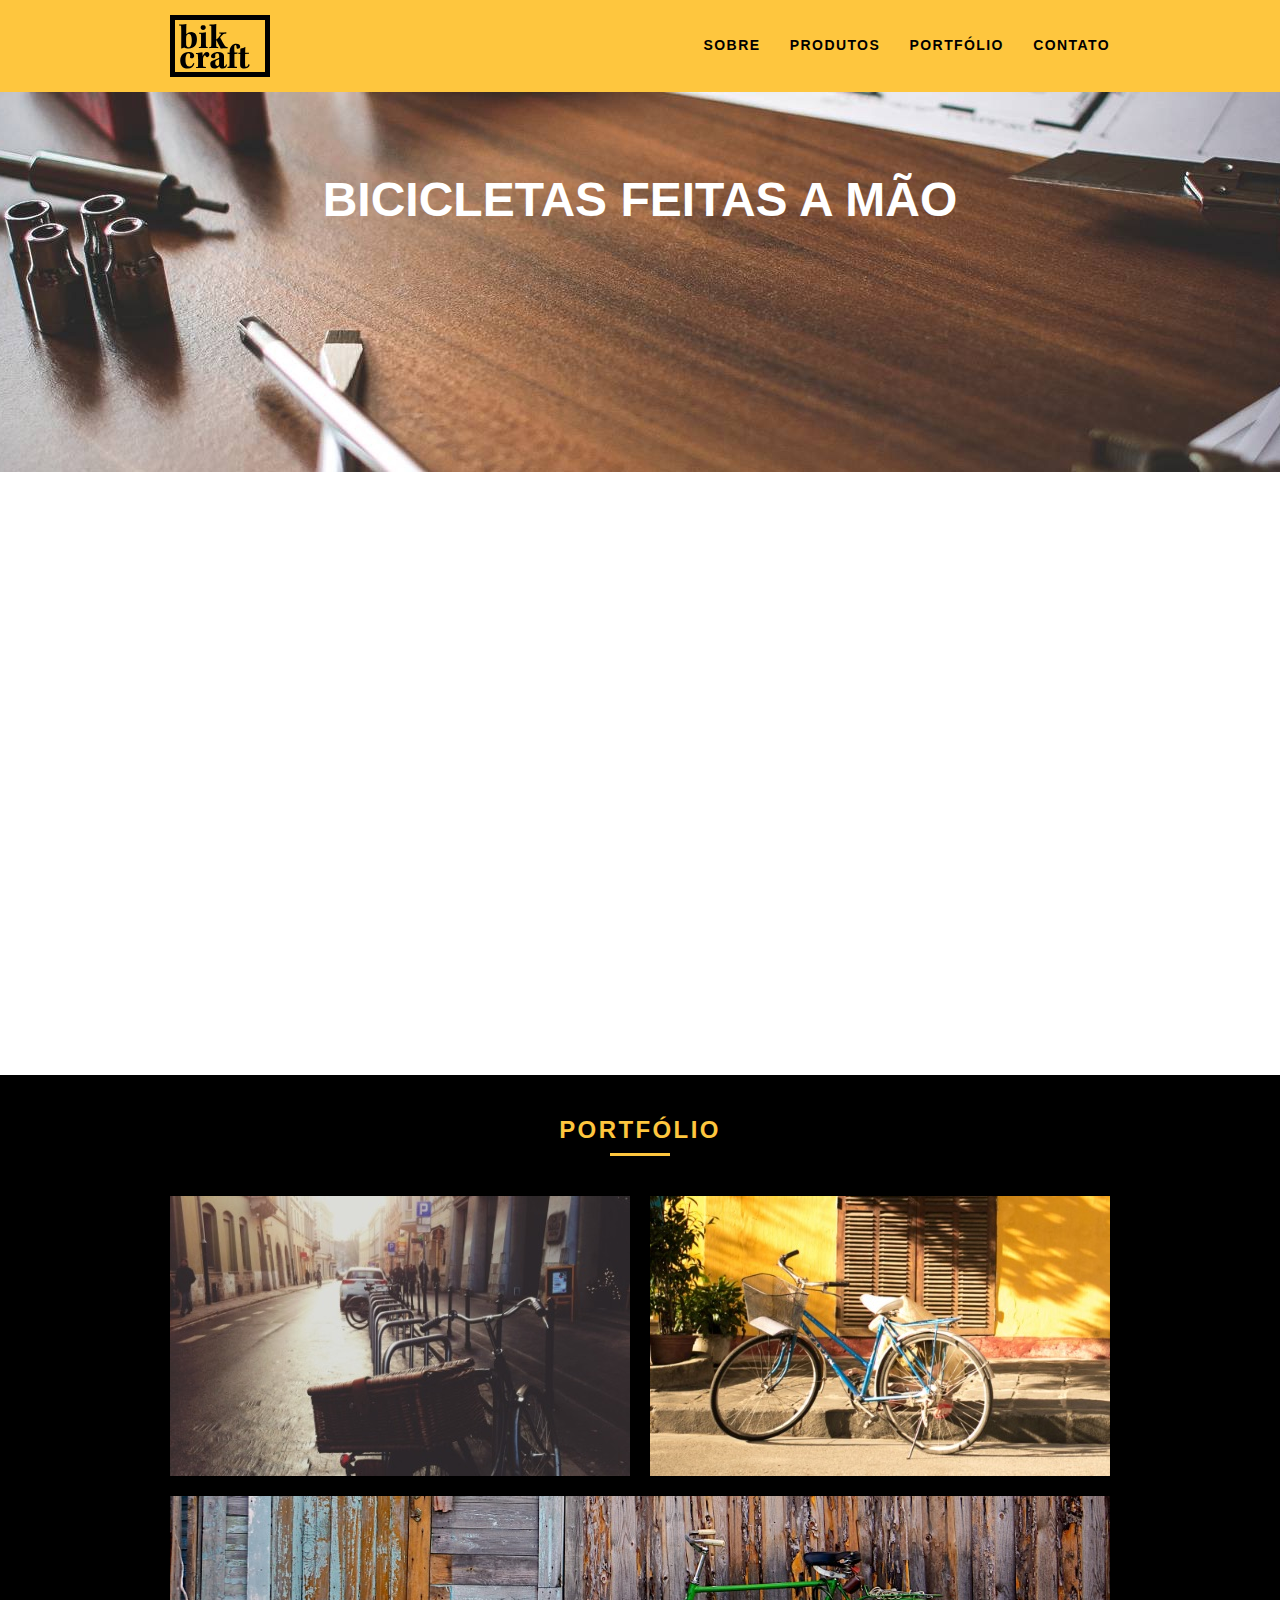
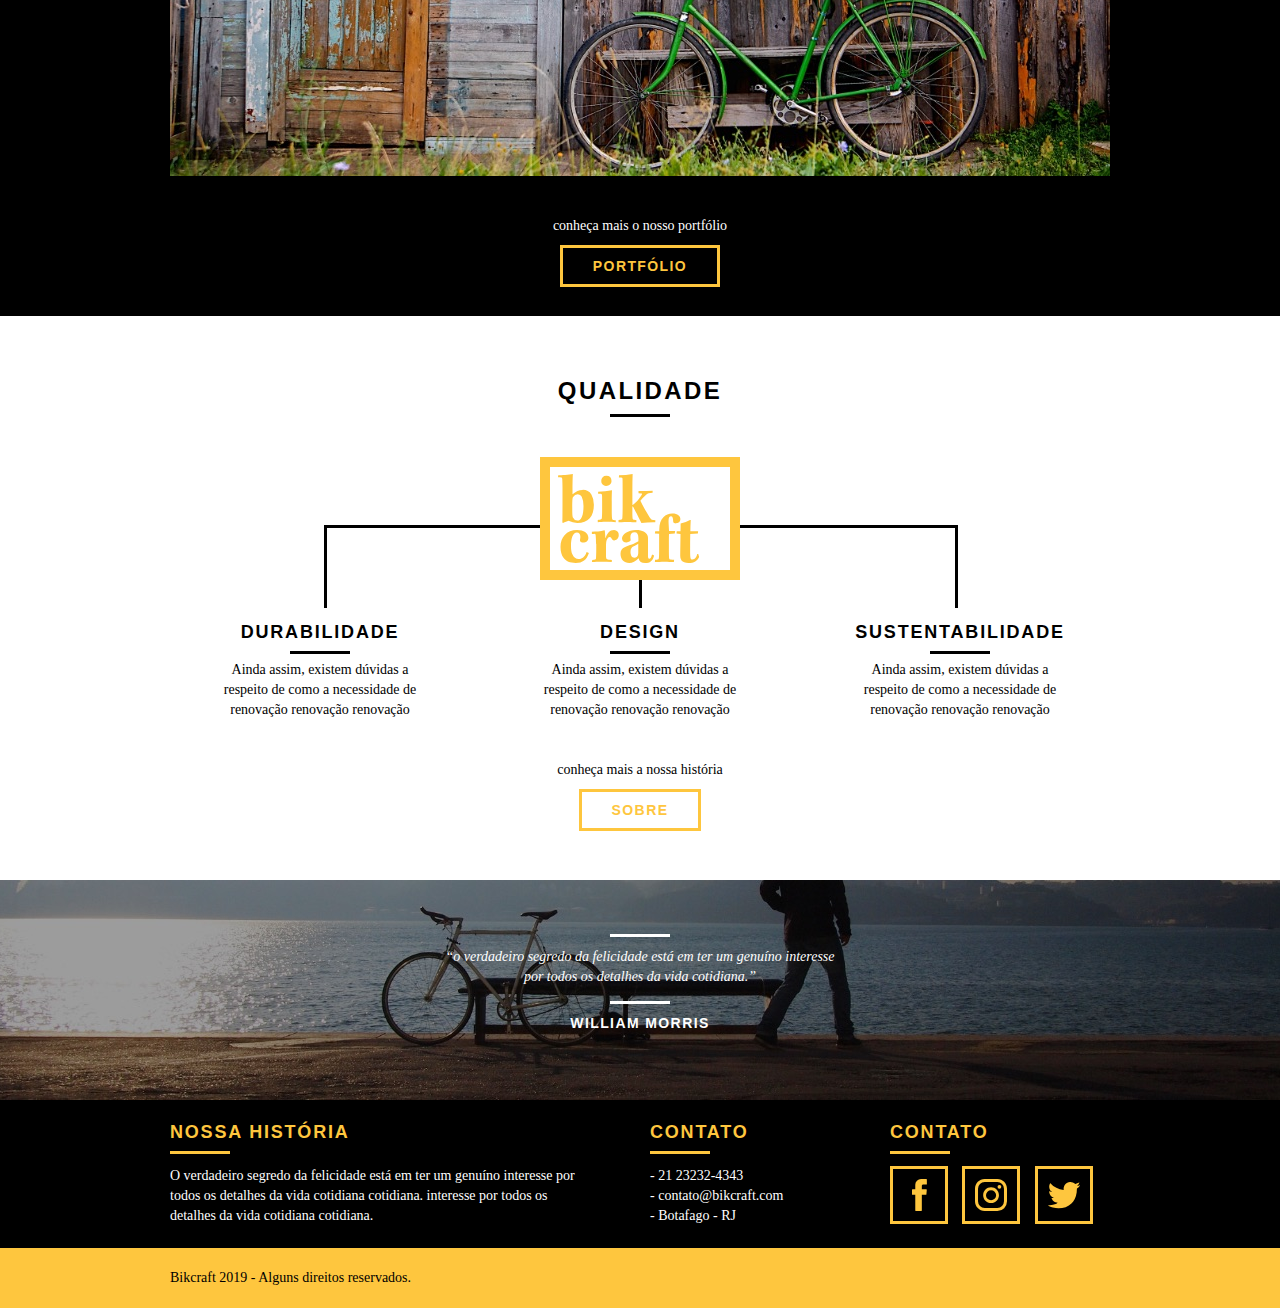
<file: index.html>
<!DOCTYPE html>
<html lang="pt-br">
	<head>
		<meta charset="utf-8">
		<title>Bikcraft - Bicicletas Personalizadas</title>
		<meta name="description" content="Compre a sua bicicleta personalizada na Bikcraft. Possuímos modelos Passeio, Retrô e Esporte.">

		<meta property="og:type" content="website"/>
		<meta property="og:title" content="Bikcraft - Bicicletas Personalizadas"/>
		<meta property="og:description" content="Compre a sua bicicleta personalizada na Bikcraft. Possuímos modelos Passeio, Retrô e Esporte."/>
		<meta property="og:url" content="http://bikcraft.com"/>
		<meta property="og:image" content="http://bikcraft.com/img/og-image.png"/>

		<meta name="viewport" content="width=device-width, initial-scale=1">

		<link rel="shortcut icon" href="favicon.ico">
		
		<link rel="stylesheet" href="css/normalize.css">
		<link rel="stylesheet" href="css/reset.css">
		<link rel="stylesheet" href="css/grid.css">
		<link rel="stylesheet" href="css/style.css">
		<link rel="stylesheet" href="css/responsivo.css">
		<script>document.documentElement.classList.add("js");</script>
	</head>
	<body>

		<header class="header">
			<div class="container">
				<a href="index.html" class="grid-4">
					<img src="img/bikcraft.svg" alt="Bikcraft">
				</a>
				<nav class="grid-12 header_menu">
					<ul>
						<li><a href="sobre.html">Sobre</a></li>
						<li><a href="produtos.html">Produtos</a></li>
						<li><a href="portfolio.html">Portfólio</a></li>
						<li><a href="contato.html">Contato</a></li>
					</ul>
				</nav>
			</div>
		</header>

		<section class="introducao">
			<div class="container">
				<h1 data-anime="400" class="fadeInDown">Bicicletas Feitas a Mão</h1>
				<blockquote data-anime="800" class="fadeInDown quote-externo">
					<p>“não tenha nada em sua casa que você não considere útil ou acredita ser bonito”</p>
					<cite>WILLIAM MORRIS</cite>
				</blockquote>
				<a data-anime="1200" href="produtos.html" class="btn">Orçamento</a>
			</div>
		</section>
		
		<section class="produtos container fadeInDown" data-anime="1600">
			<h2 class="subtitulo">Produtos</h2>
			<ul class="produtos_lista">

				<li class="grid-1-3">
					<div class="produtos_icone">
						<img src="img/produtos/passeio.svg" alt="Bikcraft Passeio">
					</div>
					<h3>Passeio</h3>
					<p>Ainda assim, existem dúvidas a respeito de como a necessidade de renovação.</p>
				</li>

				<li class="grid-1-3">
					<div class="produtos_icone">
						<img src="img/produtos/esporte.svg" alt="Bikcraft Passeio">
					</div>
					<h3>Esporte</h3>
					<p>Ainda assim, existem dúvidas a respeito de como a necessidade de renovação.</p>
				</li>

				<li class="grid-1-3">
					<div class="produtos_icone">
						<img src="img/produtos/retro.svg" alt="Bikcraft Passeio">
					</div>
					<h3>Retrô</h3>
					<p>Ainda assim, existem dúvidas a respeito de como a necessidade de renovação.</p>
				</li>

			</ul>

			<div class="call">
				<p>clique aqui e veja os detalhes dos produtos</p>
				<a href="produtos.html" class="btn btn-preto">Produtos</a>
			</div>

		</section>
		<!-- Fecha Produtos -->

		<section class="portfolio">
			<div class="container">
				<h2 class="subtitulo">Portfólio</h2>
				<ul class="portfolio_lista">
					<li class="grid-8"><img src="img/portfolio/retro.jpg" alt="Bicicleta Retrô"></li>
					<li class="grid-8"><img src="img/portfolio/passeio.jpg" alt="Bicicleta Passeio"></li>
					<li class="grid-16"><img src="img/portfolio/esporte.jpg" alt="Bicicleta Esporte"></li>
				</ul>
				<div class="call">
					<p>conheça mais o nosso portfólio</p>
					<a href="portfolio.html" class="btn">Portfólio</a>
				</div>
			</div>
		</section>

		<section class="qualidade container">
			<h2 class="subtitulo">Qualidade</h2>
			<img src="img/bikcraft-qualidade.svg" alt="Bikcraft">
			<ul class="qualidade_lista">
				<li class="grid-1-3">
					<h3>Durabilidade</h3>
					<p>Ainda assim, existem dúvidas a respeito de como a necessidade de renovação renovação renovação</p>
				</li>
				<li class="grid-1-3">
					<h3>Design</h3>
					<p>Ainda assim, existem dúvidas a respeito de como a necessidade de renovação renovação renovação</p>
				</li>
				<li class="grid-1-3">
					<h3>Sustentabilidade</h3>
					<p>Ainda assim, existem dúvidas a respeito de como a necessidade de renovação renovação renovação</p>
				</li>
			</ul>
			<div class="call">
				<p>conheça mais a nossa história</p>
				<a href="sobre.html" class="btn btn-preto">Sobre</a>
			</div>
		</section>

		<section class="quebra">
			<blockquote class="quote-externo container">
				<p>“o verdadeiro segredo da felicidade está em ter um genuíno interesse por todos os detalhes da vida cotidiana.”</p>
				<cite>WILLIAM MORRIS</cite>
			</blockquote>
		</section>

		<footer>
			<div class="footer">
				<div class="container">

					<div class="grid-8 footer_historia">
						<h3>Nossa História</h3>
						<p>O verdadeiro segredo da felicidade está em ter um genuíno interesse por todos os detalhes da vida cotidiana cotidiana. interesse por todos os detalhes da vida cotidiana cotidiana.</p>
					</div>

					<div class="grid-4 footer_contato">
						<h3>Contato</h3>
						<ul>
							<li>- 21 23232-4343</li>
							<li>- contato@bikcraft.com</li>
							<li>- Botafago - RJ</li>
						</ul>
					</div>

					<div class="grid-4 footer_redes">
						<h3>Contato</h3>
						<ul>
							<li><a href="http://facebook.com" target="_blank"><img src="img/redes-sociais/facebook.svg"></a></li>
							<li><a href="http://instagram.com" target="_blank"><img src="img/redes-sociais/instagram.svg"></a></li>
							<li><a href="http://twitter.com" target="_blank"><img src="img/redes-sociais/twitter.svg"></a></li>
						</ul>
					</div>

				</div>
			</div>

			<div class="copy">
				<div class="container">
					<p class="grid-16">Bikcraft 2019 - Alguns direitos reservados.</p>
				</div>
			</div>
		</footer>
		<!-- JavaScript -->
		<script src="./js/simple-anime.js"></script>
		<script src="./js/script.js"></script>
		<!-- JavaScript -->
	</body>
</html>
</file>
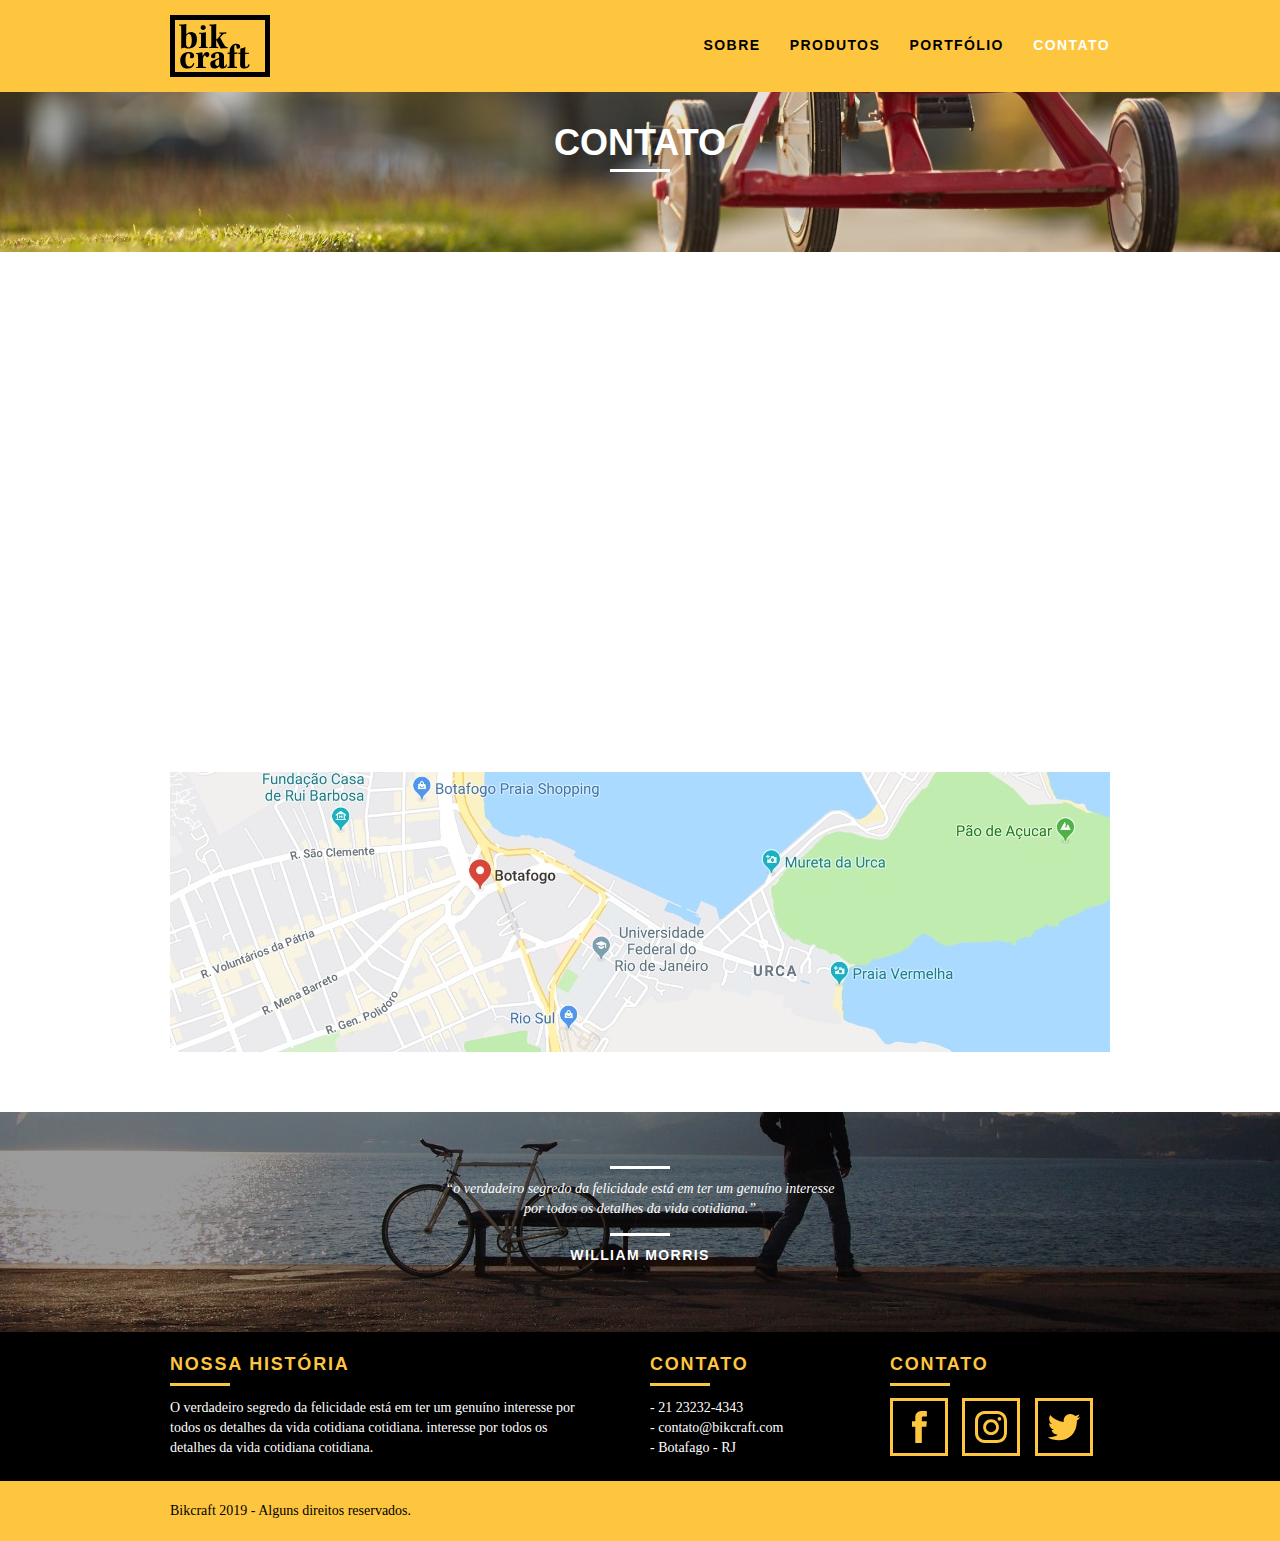
<file: contato.html>
<!DOCTYPE html>
<html lang="pt-br">
	<head>
		<meta charset="utf-8">
		<meta charset="utf-8">
		<title>Bikcraft - Contato - 21 9999-9999</title>
		<meta name="description" content="Compre a sua bicicleta personalizada na Bikcraft. Possuímos modelos Passeio, Retrô e Esporte.">

		<meta property="og:type" content="website"/>
		<meta property="og:title" content="Bikcraft - Contato - 21 9999-9999"/>
		<meta property="og:description" content="Compre a sua bicicleta personalizada na Bikcraft. Possuímos modelos Passeio, Retrô e Esporte."/>
		<meta property="og:url" content="http://bikcraft.com/contato.html"/>
		<meta property="og:image" content="http://bikcraft.com/img/og-image.png"/>

		<meta name="viewport" content="width=device-width, initial-scale=1">

		<link rel="shortcut icon" href="favicon.ico">
		
		<link rel="stylesheet" href="css/normalize.css">
		<link rel="stylesheet" href="css/reset.css">
		<link rel="stylesheet" href="css/grid.css">
		<link rel="stylesheet" href="css/style.css">
		<link rel="stylesheet" href="css/contato.css">
		<link rel="stylesheet" href="css/responsivo.css">
		<script>document.documentElement.classList.add("js");</script>
	</head>
	<body>

		<header class="header">
			<div class="container">
				<a href="index.html" class="grid-4">
					<img src="img/bikcraft.svg" alt="Bikcraft">
				</a>
				<nav class="grid-12 header_menu">
					<ul>
						<li><a href="sobre.html">Sobre</a></li>
						<li><a href="produtos.html">Produtos</a></li>
						<li><a href="portfolio.html">Portfólio</a></li>
						<li><a href="contato.html" class="menu_ativo">Contato</a></li>
					</ul>
				</nav>
			</div>
		</header>

		<section class="introducao-interna interna_contato">
			<div class="container">
				<h1 data-anime="400" class="fadeInDown">Contato</h1>
				<p data-anime="800" class="fadeInDown">tire suas dúvidas com a gente</p>
			</div>
		</section>

		<section class="contato container fadeInDown" data-anime="1200">
			<form id="form_orcamento" class="contato_form grid-8">
				<label for="nome">Nome</label>
				<input type="text" id="nome">
				<label for="email">E-mail</label>
				<input type="text" id="email">
				<label for="telefone">Telefone</label>
				<input type="text" id="telefone">
				<label for="espec">Especificações</label>
				<textarea id="espec"></textarea>
				<button type="submit" class="btn btn-preto">Enviar</button>
			</form>
			<div class="contato_dados grid-8">
				<h3>Dados</h3>
				<span>+55 21 93223 3232</span>
				<span>orcamento@bikcraft.com</span>
				<span>Rua Ali Perto - Botafogo</span>
				<span>Rio de Janeiro - RJ - Brasil</span>
				<h3>Redes Sociais</h3>
				<ul>
					<li><a href="http://facebook.com" target="_blank"><img src="img/redes-sociais/facebook.svg"></a></li>
					<li><a href="http://instagram.com" target="_blank"><img src="img/redes-sociais/instagram.svg"></a></li>
					<li><a href="http://twitter.com" target="_blank"><img src="img/redes-sociais/twitter.svg"></a></li>
				</ul>
			</div>
		</section>

		<section class="container contato_mapa">
			<a href="http://google.com" target="_blank" class="grid-16"><img src="img/endereco-bikcraft.jpg" alt="Endereço da Bikcraft"></a>
		</section>

		<section class="quebra">
			<blockquote class="quote-externo container">
				<p>“o verdadeiro segredo da felicidade está em ter um genuíno interesse por todos os detalhes da vida cotidiana.”</p>
				<cite>WILLIAM MORRIS</cite>
			</blockquote>
		</section>

		<footer>
			<div class="footer">
				<div class="container">

					<div class="grid-8 footer_historia">
						<h3>Nossa História</h3>
						<p>O verdadeiro segredo da felicidade está em ter um genuíno interesse por todos os detalhes da vida cotidiana cotidiana. interesse por todos os detalhes da vida cotidiana cotidiana.</p>
					</div>

					<div class="grid-4 footer_contato">
						<h3>Contato</h3>
						<ul>
							<li>- 21 23232-4343</li>
							<li>- contato@bikcraft.com</li>
							<li>- Botafago - RJ</li>
						</ul>
					</div>

					<div class="grid-4 footer_redes">
						<h3>Contato</h3>
						<ul>
							<li><a href="http://facebook.com" target="_blank"><img src="img/redes-sociais/facebook.svg"></a></li>
							<li><a href="http://instagram.com" target="_blank"><img src="img/redes-sociais/instagram.svg"></a></li>
							<li><a href="http://twitter.com" target="_blank"><img src="img/redes-sociais/twitter.svg"></a></li>
						</ul>
					</div>

				</div>
			</div>

			<div class="copy">
				<div class="container">
					<p class="grid-16">Bikcraft 2019 - Alguns direitos reservados.</p>
				</div>
			</div>
		</footer>
		<!-- JavaScript -->
		<script src="./js/simple-anime.js"></script>
		<script src="./js/script.js"></script>
		<!-- JavaScript -->
	</body>
</html>
</file>
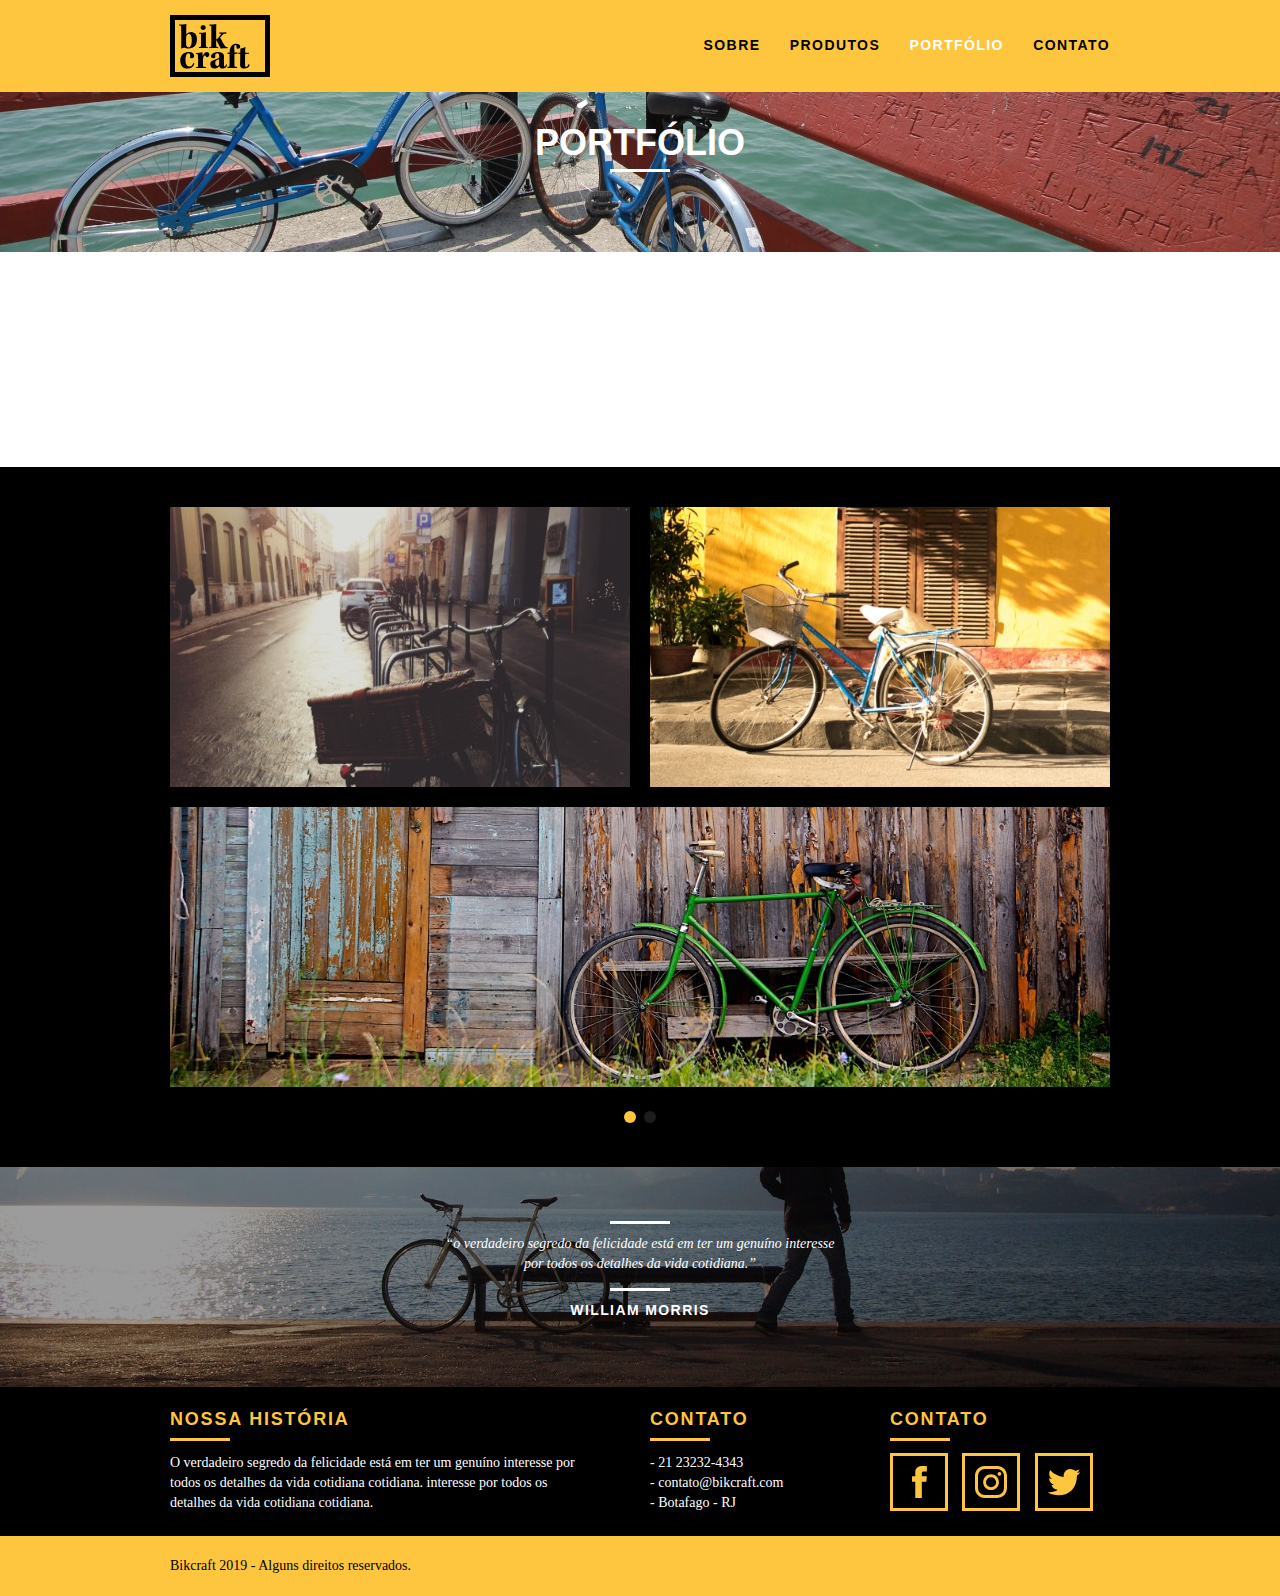
<file: portfolio.html>
<!DOCTYPE html>
<html lang="pt-br">
	<head>
		<meta charset="utf-8">
		<title>Bikcraft - Conheça o portfólio de clientes</title>
		<meta name="description" content="Compre a sua bicicleta personalizada na Bikcraft. Possuímos modelos Passeio, Retrô e Esporte.">

		<meta property="og:type" content="website"/>
		<meta property="og:title" content="Bikcraft - Conheça o portfólio de clientes"/>
		<meta property="og:description" content="Compre a sua bicicleta personalizada na Bikcraft. Possuímos modelos Passeio, Retrô e Esporte."/>
		<meta property="og:url" content="http://bikcraft.com/portfolio.html"/>
		<meta property="og:image" content="http://bikcraft.com/img/og-image.png"/>

		<meta name="viewport" content="width=device-width, initial-scale=1">

		<link rel="shortcut icon" href="favicon.ico">
		
		<link rel="stylesheet" href="css/normalize.css">
		<link rel="stylesheet" href="css/reset.css">
		<link rel="stylesheet" href="css/grid.css">
		<link rel="stylesheet" href="css/style.css">
		<link rel="stylesheet" href="css/portfolio.css">
		<link rel="stylesheet" href="css/responsivo.css">
		<script>document.documentElement.classList.add("js");</script>
	</head>
	<body>

		<header class="header">
			<div class="container">
				<a href="index.html" class="grid-4">
					<img src="img/bikcraft.svg" alt="Bikcraft">
				</a>
				<nav class="grid-12 header_menu">
					<ul>
						<li><a href="sobre.html">Sobre</a></li>
						<li><a href="produtos.html">Produtos</a></li>
						<li><a href="portfolio.html" class="menu_ativo">Portfólio</a></li>
						<li><a href="contato.html">Contato</a></li>
					</ul>
				</nav>
			</div>
		</header>

		<section class="introducao-interna interna_portfolio">
			<div class="container">
				<h1 data-anime="400" class="fadeInDown">Portfólio</h1>
				<p data-anime="800" class="fadeInDown">conheça os projetos que amamos mostrar</p>
			</div>
		</section>
		<section class="container fadeInDown" data-slide="quote" data-anime="1200">
			<blockquote class="quote_clientes">
				<p>“No mundo atual, a contínua expansão de nossa atividade cumpre um papel essencial na formulação da gestão inovadora da qual fazemos parte.”</p>
				<cite>Barbara Moss</cite>
			</blockquote>
			<blockquote class="quote_clientes">
				<p>“Nada melhor do que dar um rolê com a minha Bikcraft na orla. Essa é a minha companheira mais fiel, nunca me traiu e está sempre a minha disposição.”</p>
				<cite>Jhony Rato</cite>
			</blockquote>
			<blockquote class="quote_clientes">
				<p>“Aqueles que ainda não possuem uma Bikcraft, não sabem o que estão perdendo. A precisão é absurda e a velocidade transcendental. Nunca vida nada igual.”</p>
				<cite>Bernardo</cite>
			</blockquote>
		</section>

		<section class="portfolio">
			<div class="container" data-slide="portfolio">
				<ul class="portfolio_lista">
					<li class="grid-8"><img src="img/portfolio/retro.jpg" alt="Bicicleta Retrô"></li>
					<li class="grid-8"><img src="img/portfolio/passeio.jpg" alt="Bicicleta Passeio"></li>
					<li class="grid-16"><img src="img/portfolio/esporte.jpg" alt="Bicicleta Esporte"></li>
				</ul>
				<ul class="portfolio_lista">
					<li class="grid-8"><img src="img/portfolio/passeio.jpg" alt="Bicicleta Passeio"></li>
					<li class="grid-8"><img src="img/portfolio/retro.jpg" alt="Bicicleta Retrô"></li>
					<li class="grid-16"><img src="img/portfolio/esporte.jpg" alt="Bicicleta Esporte"></li>
				</ul>
			</div>
		</section>

		<section class="quebra">
			<blockquote class="quote-externo container">
				<p>“o verdadeiro segredo da felicidade está em ter um genuíno interesse por todos os detalhes da vida cotidiana.”</p>
				<cite>WILLIAM MORRIS</cite>
			</blockquote>
		</section>

		<footer>
			<div class="footer">
				<div class="container">

					<div class="grid-8 footer_historia">
						<h3>Nossa História</h3>
						<p>O verdadeiro segredo da felicidade está em ter um genuíno interesse por todos os detalhes da vida cotidiana cotidiana. interesse por todos os detalhes da vida cotidiana cotidiana.</p>
					</div>

					<div class="grid-4 footer_contato">
						<h3>Contato</h3>
						<ul>
							<li>- 21 23232-4343</li>
							<li>- contato@bikcraft.com</li>
							<li>- Botafago - RJ</li>
						</ul>
					</div>

					<div class="grid-4 footer_redes">
						<h3>Contato</h3>
						<ul>
							<li><a href="http://facebook.com" target="_blank"><img src="img/redes-sociais/facebook.svg"></a></li>
							<li><a href="http://instagram.com" target="_blank"><img src="img/redes-sociais/instagram.svg"></a></li>
							<li><a href="http://twitter.com" target="_blank"><img src="img/redes-sociais/twitter.svg"></a></li>
						</ul>
					</div>

				</div>
			</div>

			<div class="copy">
				<div class="container">
					<p class="grid-16">Bikcraft 2019 - Alguns direitos reservados.</p>
				</div>
			</div>
		</footer>
		<!-- JavaScript -->
		<script src="./js/simple-slide.js"></script>
		<script src="./js/simple-anime.js"></script>
		<script src="./js/script.js"></script>
		<!-- JavaScript -->
	</body>
</html>
</file>
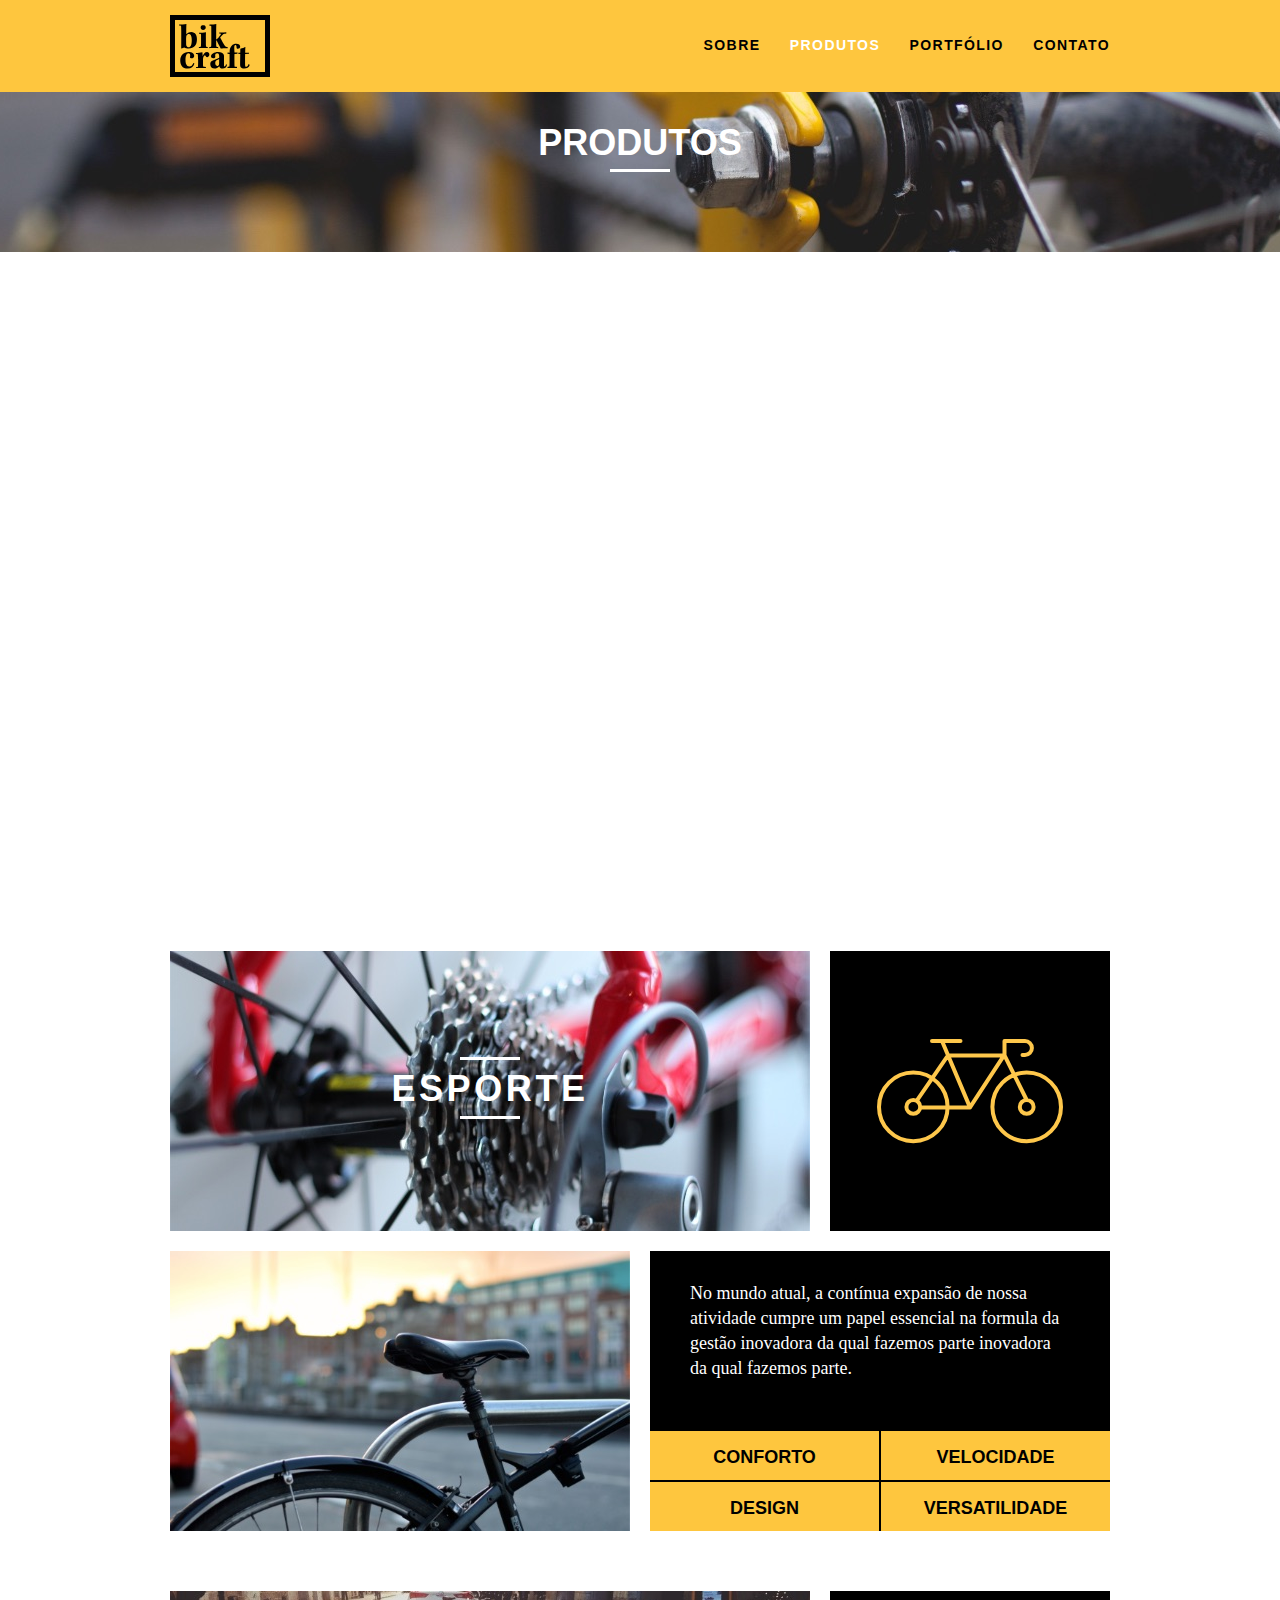
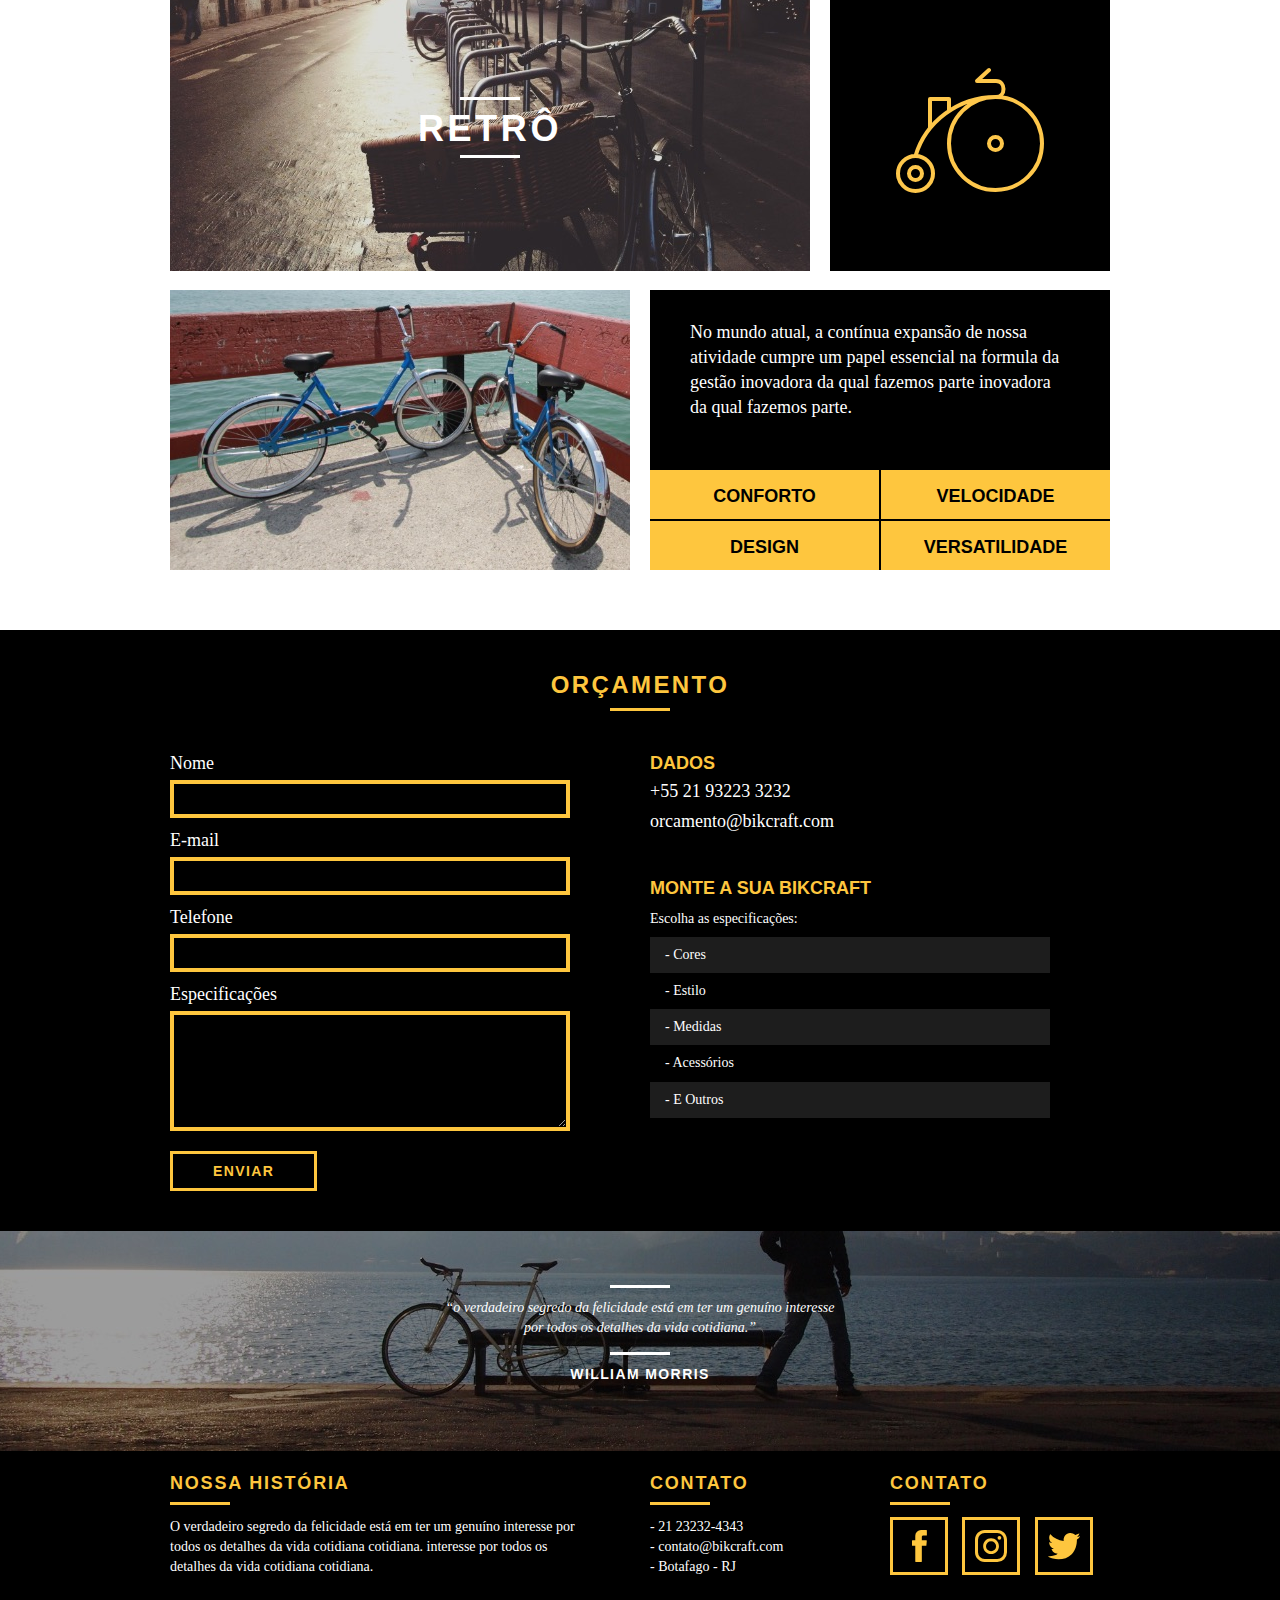
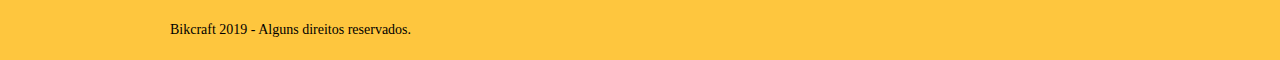
<file: produtos.html>
<!DOCTYPE html>
<html lang="pt-br">
	<head>
		<meta charset="utf-8">
		<title>Bikcraft - Conheça as linhas Passeio, Retrô e Esporte</title>
		<meta name="description" content="Compre a sua bicicleta personalizada na Bikcraft. Possuímos modelos Passeio, Retrô e Esporte.">

		<meta property="og:type" content="website"/>
		<meta property="og:title" content="Bikcraft - Conheça as linhas Passeio, Retrô e Esporte"/>
		<meta property="og:description" content="Compre a sua bicicleta personalizada na Bikcraft. Possuímos modelos Passeio, Retrô e Esporte."/>
		<meta property="og:url" content="http://bikcraft.com/produtos.html"/>
		<meta property="og:image" content="http://bikcraft.com/img/og-image.png"/>

		<meta name="viewport" content="width=device-width, initial-scale=1">

		<link rel="shortcut icon" href="favicon.ico">
		
		<link rel="stylesheet" href="css/normalize.css">
		<link rel="stylesheet" href="css/reset.css">
		<link rel="stylesheet" href="css/grid.css">
		<link rel="stylesheet" href="css/style.css">
		<link rel="stylesheet" href="css/produtos.css">
		<link rel="stylesheet" href="css/responsivo.css">
		<script>document.documentElement.classList.add("js");</script>	
	</head>
	<body>

		<header class="header">
			<div class="container">
				<a href="index.html" class="grid-4">
					<img src="img/bikcraft.svg" alt="Bikcraft">
				</a>
				<nav class="grid-12 header_menu">
					<ul>
						<li><a href="sobre.html">Sobre</a></li>
						<li><a href="produtos.html" class="menu_ativo">Produtos</a></li>
						<li><a href="portfolio.html">Portfólio</a></li>
						<li><a href="contato.html">Contato</a></li>
					</ul>
				</nav>
			</div>
		</header>

		<section class="introducao-interna interna_produtos">
			<div class="container">
				<h1 data-anime="400" class="fadeInDown">Produtos</h1>
				<p data-anime="800" class="fadeInDown">conheça todos os nossos produtos</p>
			</div>
		</section>

		<section class="container produto_item fadeInDown" data-anime="1200">
			<div class="grid-11">
				<img src="img/produtos/bikcraft-passeio-1.jpg" alt="Bikcraft Passeio">
				<h2>Passeio</h2>
			</div>
			<div class="grid-5 produto_icone"><img src="img/produtos/passeio.svg"></div>
			<div class="grid-8"><img src="img/produtos/bikcraft-passeio-2.jpg" alt="Bikcraft Passeio"></div>
			<div class="grid-8 produto_info">
				<p>No mundo atual, a contínua expansão de nossa atividade cumpre um papel essencial na formula da gestão inovadora da qual fazemos parte inovadora da qual fazemos parte.</p>
				<ul>
					<li>Conforto</li>
					<li>Velocidade</li>
					<li>Design</li>
					<li>Versatilidade</li>
				</ul>
			</div>
		</section>

		<section class="container produto_item">
			<div class="grid-11">
				<img src="img/produtos/bikcraft-esporte-1.jpg" alt="Bikcraft Esporte">
				<h2>Esporte</h2>
			</div>
			<div class="grid-5 produto_icone"><img src="img/produtos/esporte.svg"></div>
			<div class="grid-8"><img src="img/produtos/bikcraft-esporte-2.jpg" alt="Bikcraft Esporte"></div>
			<div class="grid-8 produto_info">
				<p>No mundo atual, a contínua expansão de nossa atividade cumpre um papel essencial na formula da gestão inovadora da qual fazemos parte inovadora da qual fazemos parte.</p>
				<ul>
					<li>Conforto</li>
					<li>Velocidade</li>
					<li>Design</li>
					<li>Versatilidade</li>
				</ul>
			</div>
		</section>

		<section class="container produto_item">
			<div class="grid-11">
				<img src="img/produtos/bikcraft-retro-1.jpg" alt="Bikcraft Retrô">
				<h2>Retrô</h2>
			</div>
			<div class="grid-5 produto_icone"><img src="img/produtos/retro.svg"></div>
			<div class="grid-8"><img src="img/produtos/bikcraft-retro-2.jpg" alt="Bikcraft Retrô"></div>
			<div class="grid-8 produto_info">
				<p>No mundo atual, a contínua expansão de nossa atividade cumpre um papel essencial na formula da gestão inovadora da qual fazemos parte inovadora da qual fazemos parte.</p>
				<ul>
					<li>Conforto</li>
					<li>Velocidade</li>
					<li>Design</li>
					<li>Versatilidade</li>
				</ul>
			</div>
		</section>

		<section class="orcamento">
			<div class="container">
				<h2 class="subtitulo">Orçamento</h2>
				<form id="form_orcamento" class="form grid-8">
					<label for="nome">Nome</label>
					<input type="text" id="nome">
					<label for="email">E-mail</label>
					<input type="text" id="email">
					<label for="telefone">Telefone</label>
					<input type="text" id="telefone">
					<label for="espec">Especificações</label>
					<textarea id="espec"></textarea>
					<button type="submit" class="btn">Enviar</button>
				</form>
				<div class="orcamento_dados grid-8">
					<h3>Dados</h3>
					<span>+55 21 93223 3232</span>
					<span>orcamento@bikcraft.com</span>
					<h3>Monte a sua Bikcraft</h3>
					<p>Escolha as especificações:</p>
					<ul>
						<li>- Cores</li>
    				<li>- Estilo</li>
    				<li>- Medidas</li>
   					<li>- Acessórios</li>
    				<li>- E Outros</li>
					</ul>
				</div>
			</div>
		</section>

		<section class="quebra">
			<blockquote class="quote-externo container">
				<p>“o verdadeiro segredo da felicidade está em ter um genuíno interesse por todos os detalhes da vida cotidiana.”</p>
				<cite>WILLIAM MORRIS</cite>
			</blockquote>
		</section>

		<footer>
			<div class="footer">
				<div class="container">

					<div class="grid-8 footer_historia">
						<h3>Nossa História</h3>
						<p>O verdadeiro segredo da felicidade está em ter um genuíno interesse por todos os detalhes da vida cotidiana cotidiana. interesse por todos os detalhes da vida cotidiana cotidiana.</p>
					</div>

					<div class="grid-4 footer_contato">
						<h3>Contato</h3>
						<ul>
							<li>- 21 23232-4343</li>
							<li>- contato@bikcraft.com</li>
							<li>- Botafago - RJ</li>
						</ul>
					</div>

					<div class="grid-4 footer_redes">
						<h3>Contato</h3>
						<ul>
							<li><a href="http://facebook.com" target="_blank"><img src="img/redes-sociais/facebook.svg"></a></li>
							<li><a href="http://instagram.com" target="_blank"><img src="img/redes-sociais/instagram.svg"></a></li>
							<li><a href="http://twitter.com" target="_blank"><img src="img/redes-sociais/twitter.svg"></a></li>
						</ul>
					</div>

				</div>
			</div>

			<div class="copy">
				<div class="container">
					<p class="grid-16">Bikcraft 2019 - Alguns direitos reservados.</p>
				</div>
			</div>
		</footer>
		<!-- JavaScript -->
		<script src="./js/simple-anime.js"></script>
		<script src="./js/script.js"></script>
		<!-- JavaScript -->
	</body>
</html>
</file>
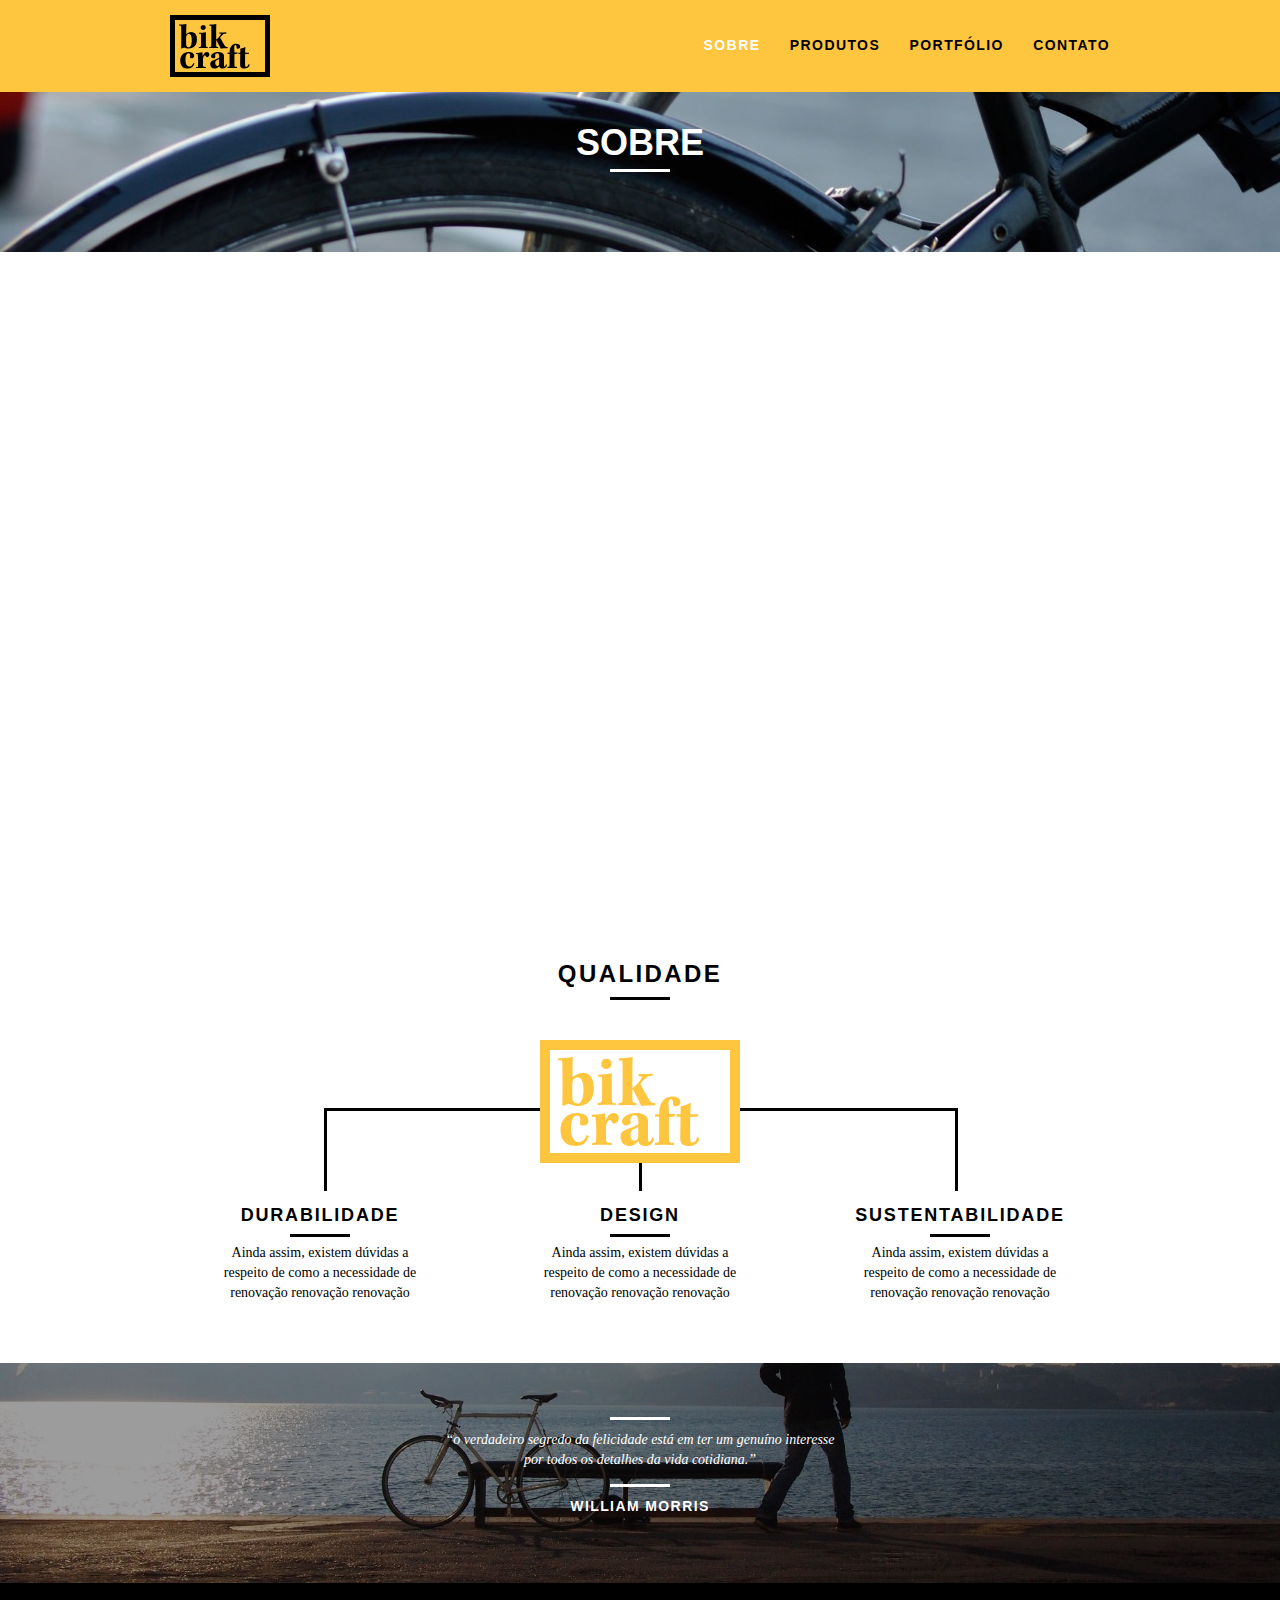
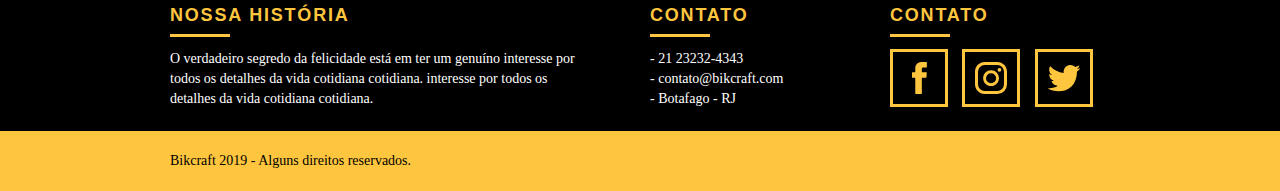
<file: sobre.html>
<!DOCTYPE html>
<html lang="pt-br">
	<head>
		<meta charset="utf-8">
		<title>Bikcraft - Saiba mais sobre a gente</title>
		<meta name="description" content="Compre a sua bicicleta personalizada na Bikcraft. Possuímos modelos Passeio, Retrô e Esporte.">

		<meta property="og:type" content="website"/>
		<meta property="og:title" content="Bikcraft - Saiba mais sobre a gente"/>
		<meta property="og:description" content="Compre a sua bicicleta personalizada na Bikcraft. Possuímos modelos Passeio, Retrô e Esporte."/>
		<meta property="og:url" content="http://bikcraft.com/sobre.html"/>
		<meta property="og:image" content="http://bikcraft.com/img/og-image.png"/>

		<meta name="viewport" content="width=device-width, initial-scale=1">

		<link rel="shortcut icon" href="favicon.ico">
		
		<link rel="stylesheet" href="css/normalize.css">
		<link rel="stylesheet" href="css/reset.css">
		<link rel="stylesheet" href="css/grid.css">
		<link rel="stylesheet" href="css/style.css">
		<link rel="stylesheet" href="css/sobre.css">
		<link rel="stylesheet" href="css/responsivo.css">
		<script>document.documentElement.classList.add("js");</script>
	</head>
	<body>

		<header class="header">
			<div class="container">
				<a href="index.html" class="grid-4">
					<img src="img/bikcraft.svg" alt="Bikcraft">
				</a>
				<nav class="grid-12 header_menu">
					<ul>
						<li><a href="sobre.html" class="menu_ativo">Sobre</a></li>
						<li><a href="produtos.html">Produtos</a></li>
						<li><a href="portfolio.html">Portfólio</a></li>
						<li><a href="contato.html">Contato</a></li>
					</ul>
				</nav>
			</div>
		</header>

		<section class="introducao-interna interna_sobre">
			<div class="container">
				<h1 data-anime="400" class="fadeInDown">Sobre</h1>
				<p data-anime="800" class="fadeInDown">conheça mais sobre a bikcraft</p>
			</div>
		</section>

		<section class="missao_sobre container fadeInDown" data-anime="1200">
			<div class="grid-10">
				<h2 class="subtitulo-interno">História, Missão e Visão</h2>
				<p>No mundo atual, a contínua expansão de nossa atividade cumpre um papel essencial na formulação da gestão inovadora da qual fazemos parte da qual fazemos parte.</p>
				<p>No mundo atual, a contínua expansão de nossa atividade cumpre um papel essencial na formulação da gestão inovadora da qual fazemos parte da qual fazemos parte.</p>
			</div>
			<div class="grid-6">
				<h2 class="subtitulo-interno">Valores</h2>
				<ul>
					<li>- Qualidade no processo com</li>
					<li>- Foco no cliente sem perder a</li>
					<li>- Diversão, preservando a</li>
					<li>- Natureza com sustentabilidade</li>
				</ul>
			</div>

			<div class="grid-16 foto-equipe">
				<img src="img/equipe-bikcraft.jpg" alt="Equipe Bikcraft">
			</div>

		</section>

		<section class="qualidade container">
			<h2 class="subtitulo">Qualidade</h2>
			<img src="img/bikcraft-qualidade.svg" alt="Bikcraft">
			<ul class="qualidade_lista">
				<li class="grid-1-3">
					<h3>Durabilidade</h3>
					<p>Ainda assim, existem dúvidas a respeito de como a necessidade de renovação renovação renovação</p>
				</li>
				<li class="grid-1-3">
					<h3>Design</h3>
					<p>Ainda assim, existem dúvidas a respeito de como a necessidade de renovação renovação renovação</p>
				</li>
				<li class="grid-1-3">
					<h3>Sustentabilidade</h3>
					<p>Ainda assim, existem dúvidas a respeito de como a necessidade de renovação renovação renovação</p>
				</li>
			</ul>
		</section>

		<section class="quebra">
			<blockquote class="quote-externo container">
				<p>“o verdadeiro segredo da felicidade está em ter um genuíno interesse por todos os detalhes da vida cotidiana.”</p>
				<cite>WILLIAM MORRIS</cite>
			</blockquote>
		</section>

		<footer>
			<div class="footer">
				<div class="container">

					<div class="grid-8 footer_historia">
						<h3>Nossa História</h3>
						<p>O verdadeiro segredo da felicidade está em ter um genuíno interesse por todos os detalhes da vida cotidiana cotidiana. interesse por todos os detalhes da vida cotidiana cotidiana.</p>
					</div>

					<div class="grid-4 footer_contato">
						<h3>Contato</h3>
						<ul>
							<li>- 21 23232-4343</li>
							<li>- contato@bikcraft.com</li>
							<li>- Botafago - RJ</li>
						</ul>
					</div>

					<div class="grid-4 footer_redes">
						<h3>Contato</h3>
						<ul>
							<li><a href="http://facebook.com" target="_blank"><img src="img/redes-sociais/facebook.svg"></a></li>
							<li><a href="http://instagram.com" target="_blank"><img src="img/redes-sociais/instagram.svg"></a></li>
							<li><a href="http://twitter.com" target="_blank"><img src="img/redes-sociais/twitter.svg"></a></li>
						</ul>
					</div>

				</div>
			</div>

			<div class="copy">
				<div class="container">
					<p class="grid-16">Bikcraft 2019 - Alguns direitos reservados.</p>
				</div>
			</div>
		</footer>
		<!-- JavaScript -->
		<script src="./js/simple-anime.js"></script>
		<script src="./js/script.js"></script>
		<!-- JavaScript -->
	</body>
</html>
</file>
<file: css/grid.css>
*, *:before, *:after {
	-webkit-box-sizing: border-box; 
	-moz-box-sizing: border-box; 
	box-sizing: border-box;
  }
  
  .container {
	  width: 960px;
	  margin: 0 auto;
	  padding: 0px;
	  position: relative;
  }
  
  .container:after, .container:before {
	  content: " ";
	  display: table;
  }
  
  .container:after {
	  clear: both;
  }
  
  .grid-1, .grid-2, .grid-3, .grid-4, .grid-5, .grid-6, .grid-7, .grid-8, .grid-9, .grid-10, .grid-11, .grid-12, .grid-13, .grid-14, .grid-15, .grid-16, .grid-1-3 {
	  float: left;
	  margin-left: 10px;
	  margin-right: 10px;
  }
  
  .grid-1 	{width: 40px;}
  .grid-2 	{width: 100px;}
  .grid-3 	{width: 160px;}
  .grid-4 	{width: 220px;}
  .grid-5 	{width: 280px;}
  .grid-6 	{width: 340px;}
  .grid-7 	{width: 400px;}
  .grid-8 	{width: 460px;}
  .grid-9 	{width: 520px;}
  .grid-10 	{width: 580px;}
  .grid-11 	{width: 640px;}
  .grid-12 	{width: 700px;}
  .grid-13 	{width: 760px;}
  .grid-14 	{width: 820px;}
  .grid-15 	{width: 880px;}
  .grid-16 	{width: 940px;}
  .grid-1-3	{width: 300px;}
  
  @media only screen and (min-width: 788px) and (max-width: 979px) {
  
    .container {
      width: 768px;
    }
    
    .grid-1	{width: 28px;}
    .grid-2	{width: 76px;}
    .grid-3	{width: 124px;}
    .grid-4	{width: 172px;}
    .grid-5	{width: 220px;}
    .grid-6	{width: 268px;}
    .grid-7	{width: 316px;}
    .grid-8	{width: 364px;}
    .grid-9	{width: 412px;}
    .grid-10	{width: 460px;}
    .grid-11	{width: 508px;}
    .grid-12	{width: 556px;}
    .grid-13	{width: 604px;}
    .grid-14	{width: 652px;}
    .grid-15	{width: 700px;}
    .grid-16	{width: 748px;}
    .grid-1-3	{width: 236px;}
  
  }
  
  @media only screen and (max-width: 787px) {
    .container {
      width: 300px;
    }
    
    .grid-1, .grid-2, .grid-3, .grid-4, .grid-5, .grid-6, .grid-7, .grid-8, .grid-9, .grid-10, .grid-11, .grid-12, .grid-13, .grid-14, .grid-15, .grid-16, .grid-1-3 {
      width: 300px;
      margin: 0 0 20px 0;
      float: none;
    }
  
  }
</file>
<file: css/style.css>
body {
	font-family: Arial, Helvetica, sans-serif;
}

p {
	font-family: Georgia, "Times New Roman", serif;
	font-size: 14px;
	line-height: 20px;
}

img {
	display: block;
	max-width: 100%;
}

.btn {
	border: 3px solid #fec63e;
	padding: 10px 30px;
	color: #fec63e;
	font-size: 14px;
	line-height: 20px;
	text-transform: uppercase;
	font-weight: bold;
	letter-spacing: .1em;
}

.btn:hover {
	color: #fff;
	border-color: #fff;
}

.btn.btn-preto:hover {
	color: #000;
	border-color: #000;
}

.subtitulo {
	font-size: 24px;
	line-height: 30px;
	font-weight: bold;
	letter-spacing: .1em;
	color: #000;
	text-transform: uppercase;
	text-align: center;
	margin-bottom: 40px;
}

.subtitulo:after {
	content: "";
	display: block;
	width: 60px;
	height: 3px;
	background: #000;
	margin: 8px auto;
}

.subtitulo-interno {
	font-size: 24px;
	line-height: 30px;
	font-weight: bold;
	letter-spacing: .1em;
	color: #000;
	text-transform: uppercase;
	margin-bottom: 20px;
}

.subtitulo-interno:after {
	content: "";
	display: block;
	width: 60px;
	height: 3px;
	background: #000;
	margin: 8px 0;
}

/* Header */

.header {
	position: fixed;
	top: 0;
	width: 100%;
	background: #fec63e;
	padding: 15px 0;
	z-index: 10;
}

.header_menu {
	text-align: right;
}

.header_menu ul li {
	display: inline-block;
	margin-left: 25px;
	margin-top: 20px;
}

.header_menu ul li a {
	color: #000;
	font-weight: bold;
	text-transform: uppercase;
	letter-spacing: .1em;
	font-size: 14px;
	line-height: 20px;
	padding: 10px 0;
}

.header_menu ul li a:hover {
	color: #FFF;
}

.header_menu ul li a.menu_ativo {
	color: #FFF;
}

/* Introduction */

.introducao {
	width: 100%;
	height: 380px;
	background: url("../img/bg.jpg") no-repeat center;
	background-size: cover;
	margin-top: 92px;
	text-align: center;
	padding-top: 80px;
}

.introducao h1 {
	font-size: 48px;
	color: #FFF;
	font-weight: bold;
	text-transform: uppercase;
}

.quote-externo {
	max-width: 320px;
	margin: 0 auto;
	margin-bottom: 40px;
	color: white;
}

.quote-externo p {
	font-style: italic;
}

.quote-externo p:before, .quote-externo p:after {
	content: "";
	display: block;
	width: 60px;
	height: 3px;
	background: #fff;
	margin: 14px auto 10px auto;
}

.quote-externo cite {
	font-style: normal;
	font-weight: bold;
	font-size: 14px;
	letter-spacing: .1em;
}

.introducao-interna {
	width: 100%;
	margin-top: 92px;
	height: 160px;
	text-align: center;
	color: #fff;
	padding-top: 30px;
}

.introducao-interna h1 {
	font-size: 36px;
	font-weight: bold;
	text-transform: uppercase;
}

.introducao-interna h1:after {
	content: "";
	display: block;
	width: 60px;
	height: 3px;
	background: #fff;
	margin: 6px auto 10px auto;
}


/*Products*/

.produtos {
	padding: 60px 0;
}

.produtos_lista li{
	background: #fec63e;
	text-align: center;
}

.produtos_lista li img {
	margin: 0 auto;
}

.produtos_lista li h3{
	font-weight: bold;
	font-size: 18px;
	line-height: 25px;
	text-transform: uppercase;
	letter-spacing: .1em;
	margin-top: 20px;
}

.produtos_lista li h3:after{
	content: "";
	display: block;
	width: 60px;
	height: 3px;
	background: #000;
	margin: 2px auto;
}

.produtos_lista li p {
	padding: 10px 20px 20px 20px;
}

.produtos_icone {
	background: #000;
	padding: 20px;
}

.call {
	padding-top: 40px;
	text-align: center;
	clear: both;
}

.call p{
	margin-bottom: 20px;
}

/*Portfolio*/

.portfolio {
	width: 100%;
	background: #000;
	padding: 40px 0;
}

.portfolio .subtitulo {
	color: #fec63e;
}

.portfolio .subtitulo:after {
	background: #fec63e;
}

.portfolio_lista li:last-child {
	margin-top: 20px;
}

.portfolio .call p {
	color: #fff;
}

/*Quality*/

.qualidade {
	padding: 60px 0;
}

.qualidade:after {
	content: "";
	width: 634px;
	height: 83px;
	display: block;
	background: url("../img/linhas.svg") no-repeat center;
	position: absolute;
	top: 209px;
	right: 162px;
	z-index: -1;
}

.qualidade img{
	margin: 0 auto;
}

.qualidade_lista {
	padding-top: 20px;
	overflow: auto;
}

.qualidade_lista li {
	text-align: center;
	padding: 0 40px;
}

.qualidade_lista li h3{
	font-weight: bold;
	font-size: 18px;
	line-height: 25px;
	text-transform: uppercase;
	letter-spacing: .1em;
	margin-top: 20px;
}

.qualidade_lista li h3:after{
	content: "";
	display: block;
	width: 60px;
	height: 3px;
	background: #000;
	margin: 6px auto;
}

/*Breaking*/

.quebra {
	width: 100%;
	height: 220px;
	background: url("../img/bg-footer.jpg") no-repeat center;
	background-size: cover;
	text-align: center;
	padding-top: 40px;
}

.quebra .quote-externo {
	max-width: 400px;
}

/*Footer*/

.footer {
	width: 100%;
	background: #000;
	color: #fff;
	padding: 20px 0;
}

.footer h3 {
	font-size: 18px;
	line-height: 25px;
	color: #fec63e;
	text-transform: uppercase;
	letter-spacing: .1em;
	font-weight: bold;
}

.footer h3:after {
	content: "";
	display: block;
	width: 60px;
	height: 3px;
	background: #fec63e;
	margin: 6px 0 12px 0;
}

.footer_historia {
	padding-right: 40px;
}

.footer_contato ul li {
	font-size: 14px;
	line-height: 20px;
	font-family: Georgia, "Times New Roman", serif;
}

.footer_redes ul li {
	display: inline-block;
	margin-right: 10px;
}

.footer_redes ul li a {
	border: 3px solid #fec63e;
	display: block;
	padding: 10px;
}

.footer_redes ul li a:hover {
	border-color: #fff;
}

.copy {
	width: 100%;
	background: #fec63e;
	padding: 20px 0;
}

/* JavaScript */
.js [data-slide] {
	position: relative;
}

.js [data-slide] > * {
	position: absolute;
	top: 0px;
	opacity: 0;
}

.js [data-slide] > .active {
	position: relative;
	opacity: 1;
	transition: opacity 500ms;
}

.js [data-slide-nav] {
	display: block;
	text-align: center;
	margin-top: 20px;
}

.js [data-slide-nav] button {
	display: inline-block;
	width: 12px;
	height: 12px;
	margin: 4px;
	border: none;
	padding: 0px;
	border-radius: 6px;
	text-indent: -99px;
	overflow: hidden;
	background: #1d1d1d;
}

.js [data-slide-nav] button.active {
	background: #fec63e;
}

.js [data-anime] {
	opacity: 0;
}

.js .fadeInDown {
	transform: translate3d(0, -20px, 0);
}

.js .anime {
	opacity: 1;
	transform: none;
	transition: opacity 800ms, transform 800ms;
}
</file>
<file: css/responsivo.css>
/*Tablets*/
@media only screen and (min-width: 788px) and (max-width: 979px) {
    /*Quality Home*/
    .qualidade:after {
        right: 66px;
    }

    .qualidade_lista li {
        padding: 0 10px;
    }

    /*Footer*/
    .footer_redes ul li a {
        border: 3px solid #fec63e;
        display: block;
        padding: 6px;

    }

    .footer_redes ul li a img{
        width: 26px;
        height: 26px;
    }

    /*Products*/
    .produto_item h2{
        top: -150px;
        margin-bottom: -56px;
    }

    .produto_icone {
        padding: 41px 0;
    }

    .produto_info p{
        font-size: 14px;
        line-height: 20px;
        height: 122px;
        padding: 20px 30px;
    }

    .produto_info ul li {
        width: 181px;
        height: 49px;
    }
}

/*Smartphone*/
@media only screen and (max-width: 787px) {
    /*Header*/
    .header {
        position: relative;
        padding-bottom: 0px;
    }

    .header img {
        margin: 0 auto 10px auto;
    }

    .header_menu {
        text-align: center;
    }

    .header_menu ul li {
        margin: 5px;
    }

    .header_menu ul li a {
        border: 4px solid #000;
        width: 136px;
        display: block;
        float: left;
    }

    .header_menu ul li a:hover {
        border-color: #fff;
    }

    .header_menu ul li a.menu_ativo {
        border-color: #fff;
    }

    /*Introduction*/
    .introducao h1 {
        font-size: 36px;
    }

    .introducao {
        margin-top: 0px;
        padding-top: 40px;
        background: url("../img/bg-mobile.jpg") no-repeat center;
        background-size: cover;
    }

    .introducao-interna {
        margin-top: 0px;
    }

    /*Call*/
    .call {
        padding-top: 10px;
    }

    /*Quality Home*/
    .qualidade:after {
        display: none;

    }

    /*About*/
    .missao_sobre p {
        font-size: 14px;
        line-height: 20px;
        padding-right: 0px;
    }

    .missao_sobre ul li {
        font-size: 14px;
        line-height: 25px;
    }

    /*Products*/
    .produto_item h2{
        top: -100px;
        margin-bottom: -68px;
    }

    .produto_icone {
        padding: 41px 0;
    }

    .produto_info p{
        font-size: 14px;
        line-height: 20px;
        height: auto;
        padding: 20px 30px;
    }

    .produto_info ul li {
        width: 149px;
        height: 49px;
        font-size: 14px;
        line-height: 20px;
        padding-top: 14px;
    }

    .form {
        padding-right: 0px;
    }

    .orcamento_dados ul {
        padding-right: 0px;
    }

    /*Contact*/
    .contato_form {
        padding-right: 0px;
        margin-bottom: 40px;
    }
}
</file>
<file: css/contato.css>
.interna_contato {
	background: url("../img/bg-contato.jpg") no-repeat center;
	background-size: cover;
}

.contato {
	padding: 40px 0;
}

.contato_form {
	padding-right: 60px;
}

.contato_form label{
	display: block;
	font-family: Georgia, "Times New Roman", serif;
	font-size: 18px;
	line-height: 25px;
	margin-bottom: 4px;
}

.contato_form input {
	display: block;
	width: 100%;
	border: 4px solid #fec63e;
	background: none;
	padding: 7px 10px;
	margin-bottom: 10px;
	outline: none;
	font-size: 14px;
	font-family: Georgia, "Times New Roman", serif;
}

.contato_form textarea {
	display: block;
	width: 100%;
	height: 120px;
	border: 4px solid #fec63e;
	background: none;
	padding: 7px 10px;
	margin-bottom: 20px;
	outline: none;
	font-size: 14px;
	font-family: Georgia, "Times New Roman", serif;
}

.contato_form button {
	padding: 7px 40px;
	background: none;
}

.orcamento_dados {
	color: #fff;
}

.contato_dados h3{
	font-size: 18px;
	line-height: 25px;
	text-transform: uppercase;
	color: #fec63e;
	font-weight: bold;
}

.contato_dados span {
	display: block;
	font-size: 18px;
	line-height: 30px;
	font-family: Georgia, "Times New Roman", serif;
}

.contato_dados span:nth-of-type(even) {
	margin-bottom: 30px;
}

.contato_dados ul {
	margin-top: 10px;
}

.contato_dados ul li {
	display: inline-block;
	margin-right: 10px;
}

.contato_dados ul li a {
	border: 3px solid #fec63e;
	display: block;
	padding: 10px;
}

.contato_dados ul li a:hover {
	border-color: #000;
}

.contato_mapa {
	margin-bottom: 60px;
}
</file>
<file: css/portfolio.css>
.interna_portfolio {
	background: url("../img/bg-portfolio.jpg") no-repeat center;
	background-size: cover;
}

.quote_clientes {
	padding: 60px 0;
	max-width: 460px;
	margin: 0 auto;
}

.quote_clientes p{
	text-align: center;
	font-family: Georgia, "Times New Roman", serif;
	font-size: 18px;
	line-height: 25px;
	font-style: italic;
	margin-bottom: 20px;
}

.quote_clientes cite {
	font-size: 18px;
	font-weight: bold;
	float: right;
	font-style: normal;
}
</file>
<file: css/produtos.css>
.interna_produtos {
	background: url("../img/bg-produtos.jpg") no-repeat center;
	background-size: cover;
}

.produto_item {
	padding-top: 60px;
}

.produto_item h2{
	color: #fff;
	font-size: 36px;
	text-transform: uppercase;
	letter-spacing: .1em;
	font-weight: bold;
	position: relative;
	top: -180px;
	text-align: center;
	margin-bottom: -56px;
}

.produto_item h2:after, .produto_item h2:before{
	content: "";
	display: block;
	width: 60px;
	height: 3px;
	background: #fff;
	margin: 6px auto 8px auto;
}

.produto_icone {
	background: #000;
	padding: 70px 0;
}

.produto_icone img{
	margin: 0 auto;
}

.produto_info {
	background: #000;
}

.produto_info p{
	color: #fff;
	font-size: 18px;
	line-height: 25px;
	height: 180px;
	padding: 30px 40px;
}


.produto_info ul li {
	background: #fec63e;
	text-transform: uppercase;
	font-size: 18px;
	line-height: 20px;
	font-weight: bold;
	float: left;
	width: 229px;
	height: 49px;
	text-align: center;
	padding-top: 16px;
}

.produto_info ul li:nth-child(1), .produto_info ul li:nth-child(2) {
	margin-bottom: 2px;
}

.produto_info ul li:nth-child(even) {
	margin-left: 2px;
}

/*Orçamento*/

.orcamento {
	background: #000;
	width: 100%;
	margin-top: 60px;
	padding: 40px 0;
}

.orcamento h2 {
	color: #fec63e;
}

.orcamento h2:after {
	background: #fec63e;
}

.form {
	padding-right: 60px;
}

.form label{
	display: block;
	color: #fff;
	font-family: Georgia, "Times New Roman", serif;
	font-size: 18px;
	line-height: 25px;
	margin-bottom: 4px;
}

.form input {
	display: block;
	width: 100%;
	border: 4px solid #fec63e;
	background: none;
	color: #fff;
	padding: 7px 10px;
	margin-bottom: 10px;
	outline: none;
	font-size: 14px;
	font-family: Georgia, "Times New Roman", serif;
}

.form textarea {
	display: block;
	width: 100%;
	height: 120px;
	border: 4px solid #fec63e;
	background: none;
	color: #fff;
	padding: 7px 10px;
	margin-bottom: 20px;
	outline: none;
	font-size: 14px;
	font-family: Georgia, "Times New Roman", serif;
}

.form button {
	padding: 7px 40px;
	background: none;
}

.orcamento_dados {
	color: #fff;
}

.orcamento_dados h3{
	font-size: 18px;
	line-height: 25px;
	text-transform: uppercase;
	color: #fec63e;
	font-weight: bold;
}

.orcamento_dados span {
	display: block;
	font-size: 18px;
	line-height: 30px;
	font-family: Georgia, "Times New Roman", serif;
}

.orcamento_dados span:nth-of-type(2) {
	margin-bottom: 40px;
}

.orcamento_dados ul {
	padding-right: 60px
}

.orcamento_dados ul li {
	font-family: Georgia, "Times New Roman", serif;
	font-size: 14px;
	padding: 10px 15px;
}

.orcamento_dados ul li:nth-child(odd) {
	background: #1d1d1d;

}

.orcamento_dados p {
	margin: 8px 0;
}
</file>
<file: css/sobre.css>
.interna_sobre {
	background: url("../img/bg-sobre.jpg") no-repeat center;
	background-size: cover;
}

.missao_sobre {
	padding-top: 60px;
}

.missao_sobre p {
	font-size: 18px;
	line-height: 25px;
	margin-bottom: 1em;
	padding-right: 60px
}

.missao_sobre ul li {
	font-family: Georgia, "Times New Roman", serif;
	font-size: 18px;
	line-height: 30px;
}

.foto-equipe {
	padding-top: 20px;
}
</file>
